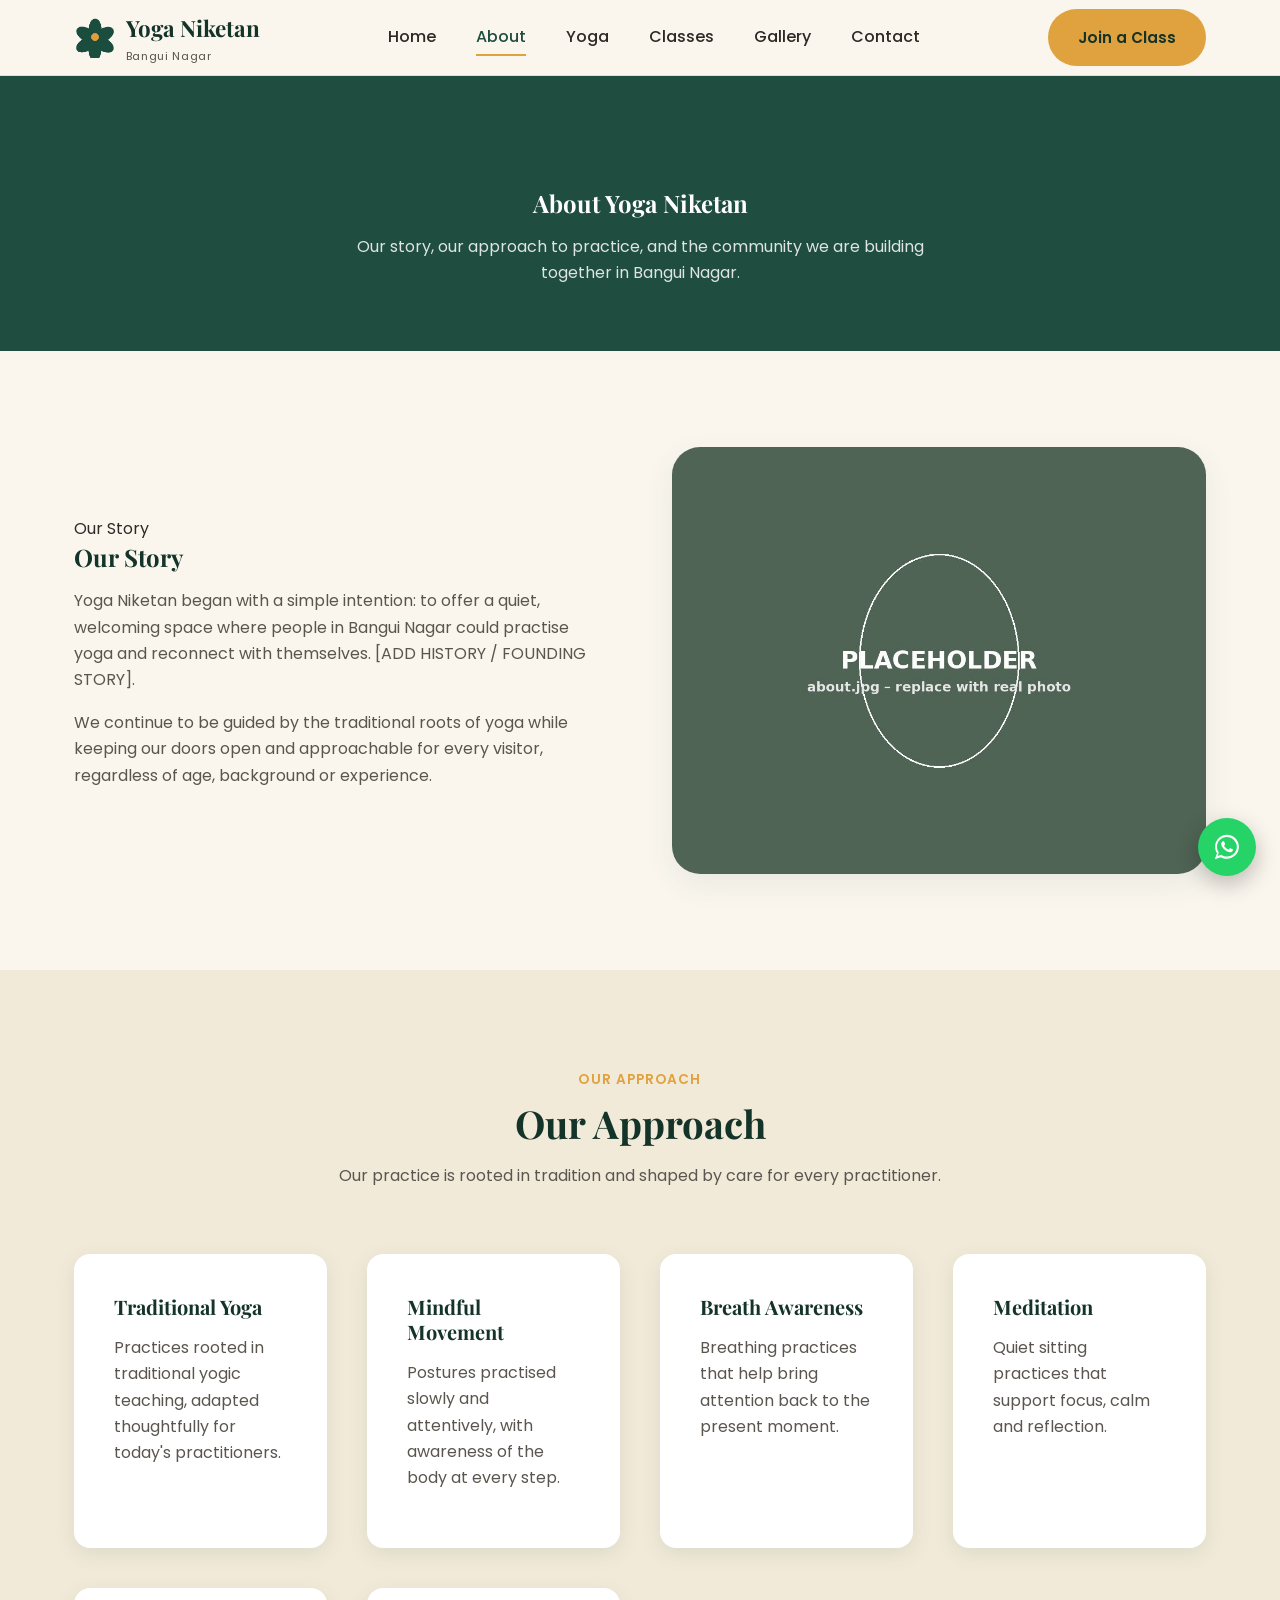
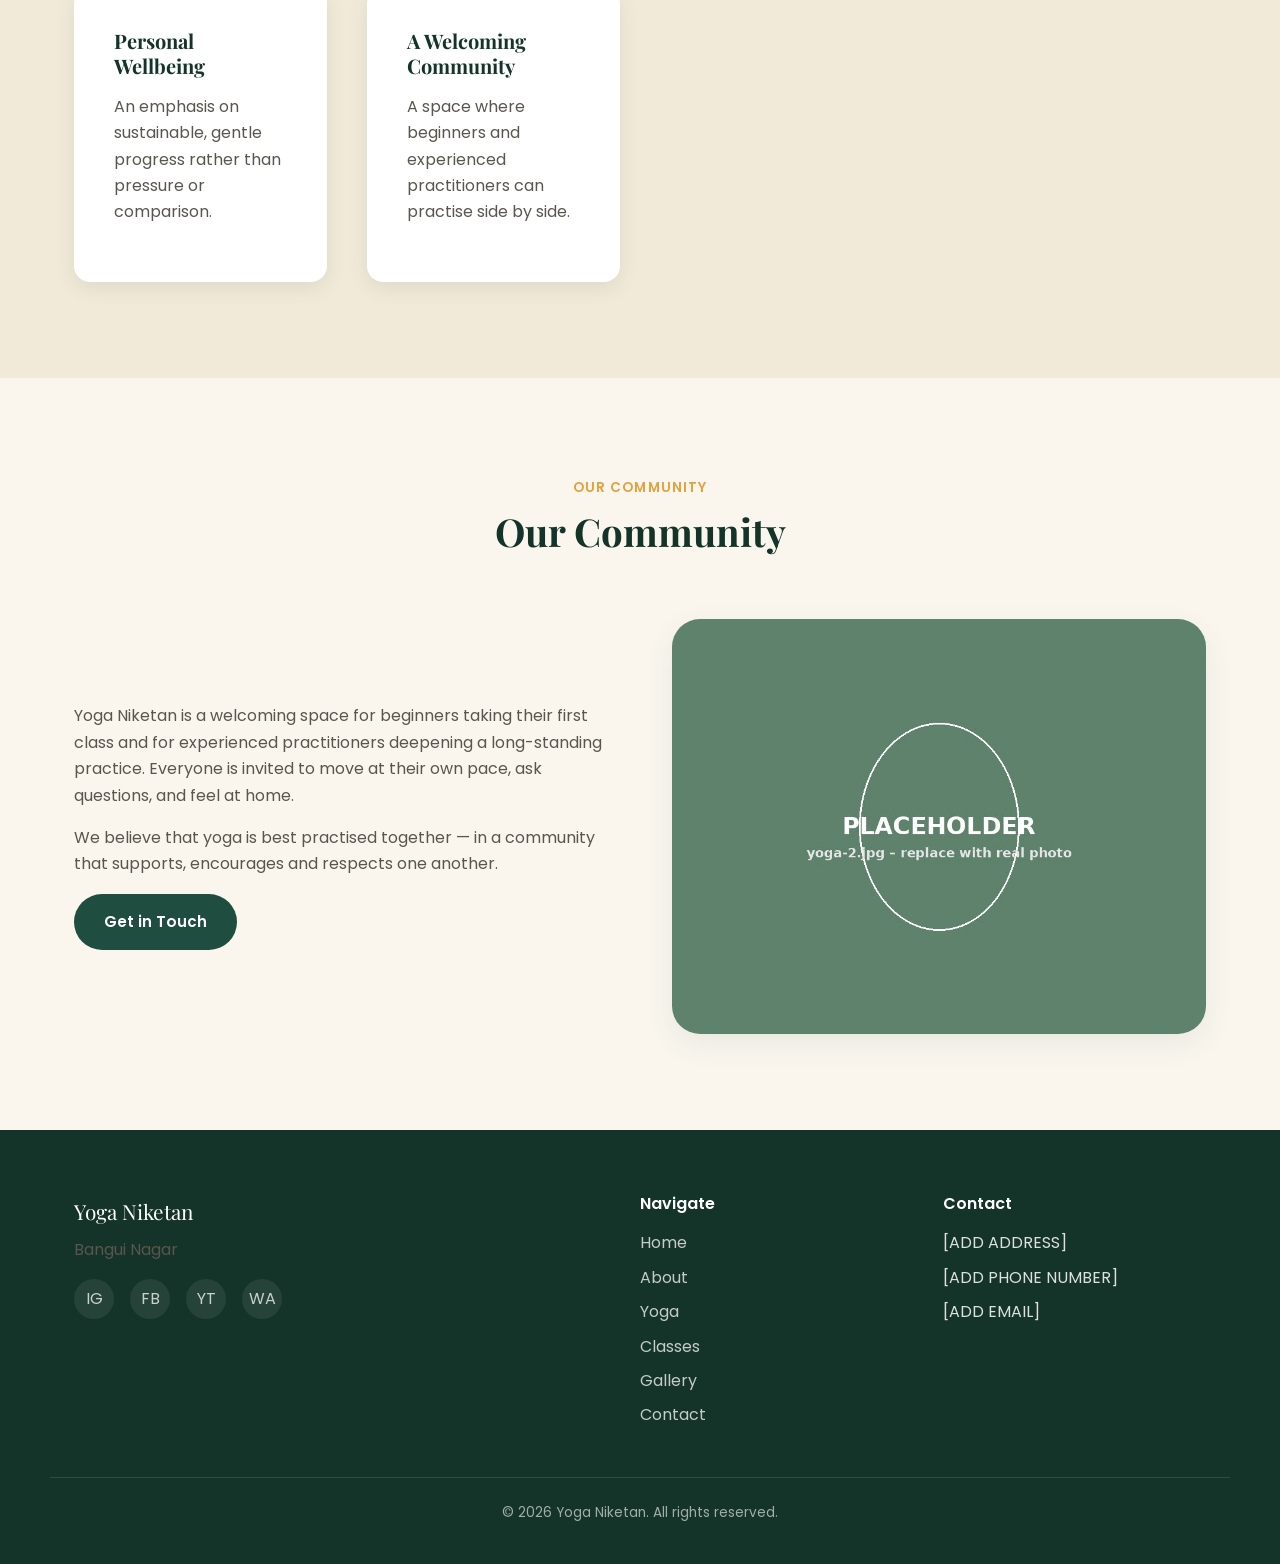
<file: about.html>
<!DOCTYPE html>
<html lang="en">
<head>
  <meta charset="UTF-8" />
  <meta name="viewport" content="width=device-width, initial-scale=1.0" />
  <title>About Yoga Niketan | Yoga &amp; Meditation Centre, Bangui Nagar</title>
  <meta name="description" content="Learn about Yoga Niketan's story, approach and community — a welcoming yoga and meditation centre in Bangui Nagar." />
  <link rel="canonical" href="about.html" />

  <meta property="og:title" content="About Yoga Niketan | Bangui Nagar" />
  <meta property="og:description" content="Our story, our approach to yoga, and our welcoming community." />
  <meta property="og:type" content="website" />
  <meta property="og:image" content="images/about.jpg" />
  <meta property="og:url" content="about.html" />

  <link rel="icon" href="images/logo.png" type="image/png" />
  <link rel="preconnect" href="https://fonts.googleapis.com" />
  <link rel="preconnect" href="https://fonts.gstatic.com" crossorigin />
  <link href="https://fonts.googleapis.com/css2?family=Playfair+Display:wght@600;700&family=Poppins:wght@400;500;600;700&display=swap" rel="stylesheet" />
  <link rel="stylesheet" href="css/style.css" />
</head>
<body>
  <a class="skip-link" href="#main-content">Skip to main content</a>

  <header class="site-header">
    <div class="container navbar">
      <a href="index.html" class="brand">
        <img src="images/logo.png" alt="Yoga Niketan logo, a stylised lotus" width="42" height="42" />
        <span>
          Yoga Niketan
          <span class="brand-sub">Bangui Nagar</span>
        </span>
      </a>

      <nav aria-label="Primary">
        <ul class="nav-list" id="nav-list">
          <li><a href="index.html">Home</a></li>
          <li><a href="about.html" aria-current="page">About</a></li>
          <li><a href="yoga.html">Yoga</a></li>
          <li><a href="classes.html">Classes</a></li>
          <li><a href="gallery.html">Gallery</a></li>
          <li><a href="contact.html">Contact</a></li>
        </ul>
      </nav>

      <div class="nav-actions">
        <a href="classes.html" class="btn btn-primary">Join a Class</a>
        <button class="nav-toggle" aria-expanded="false" aria-controls="nav-list" aria-label="Toggle navigation menu">
          <span></span><span></span><span></span>
        </button>
      </div>
    </div>
  </header>

  <main id="main-content">
    <section class="page-hero">
      <div class="container">
        <h1>About Yoga Niketan</h1>
        <p>Our story, our approach to practice, and the community we are building together in Bangui Nagar.</p>
      </div>
    </section>

    <section class="section">
      <div class="container split reveal">
        <div>
          <span class="eyebrow">Our Story</span>
          <h2>Our Story</h2>
          <p>
            Yoga Niketan began with a simple intention: to offer a quiet,
            welcoming space where people in Bangui Nagar could practise yoga
            and reconnect with themselves. [ADD HISTORY / FOUNDING STORY].
          </p>
          <p>
            We continue to be guided by the traditional roots of yoga while
            keeping our doors open and approachable for every visitor,
            regardless of age, background or experience.
          </p>
        </div>
        <img src="images/about.jpg" alt="Placeholder photograph of Yoga Niketan — replace with a real photo of the centre" loading="lazy" />
      </div>
    </section>

    <section class="section section-alt">
      <div class="container">
        <div class="section-header reveal">
          <span class="eyebrow">Our Approach</span>
          <h2>Our Approach</h2>
          <p>Our practice is rooted in tradition and shaped by care for every practitioner.</p>
        </div>
        <div class="card-grid">
          <div class="card reveal">
            <h3>Traditional Yoga</h3>
            <p>Practices rooted in traditional yogic teaching, adapted thoughtfully for today's practitioners.</p>
          </div>
          <div class="card reveal">
            <h3>Mindful Movement</h3>
            <p>Postures practised slowly and attentively, with awareness of the body at every step.</p>
          </div>
          <div class="card reveal">
            <h3>Breath Awareness</h3>
            <p>Breathing practices that help bring attention back to the present moment.</p>
          </div>
          <div class="card reveal">
            <h3>Meditation</h3>
            <p>Quiet sitting practices that support focus, calm and reflection.</p>
          </div>
          <div class="card reveal">
            <h3>Personal Wellbeing</h3>
            <p>An emphasis on sustainable, gentle progress rather than pressure or comparison.</p>
          </div>
          <div class="card reveal">
            <h3>A Welcoming Community</h3>
            <p>A space where beginners and experienced practitioners can practise side by side.</p>
          </div>
        </div>
      </div>
    </section>

    <section class="section">
      <div class="container">
        <div class="section-header reveal">
          <span class="eyebrow">Our Community</span>
          <h2>Our Community</h2>
        </div>
        <div class="split reveal">
          <div>
            <p>
              Yoga Niketan is a welcoming space for beginners taking their
              first class and for experienced practitioners deepening a
              long-standing practice. Everyone is invited to move at their
              own pace, ask questions, and feel at home.
            </p>
            <p>
              We believe that yoga is best practised together — in a
              community that supports, encourages and respects one another.
            </p>
            <a href="contact.html" class="btn btn-forest">Get in Touch</a>
          </div>
          <img src="images/yoga-2.jpg" alt="Placeholder photograph of a group practice at Yoga Niketan — replace with a real photo" loading="lazy" />
        </div>
      </div>
    </section>
  </main>

  <footer class="site-footer">
    <div class="container footer-grid">
      <div class="footer-col">
        <p class="footer-brand">Yoga Niketan</p>
        <p>Bangui Nagar</p>
        <ul class="social-list" aria-label="Social media">
          <li><a href="#" aria-label="Instagram (link to be added)">IG</a></li>
          <li><a href="#" aria-label="Facebook (link to be added)">FB</a></li>
          <li><a href="#" aria-label="YouTube (link to be added)">YT</a></li>
          <li><a href="#" data-whatsapp-button aria-label="WhatsApp">WA</a></li>
        </ul>
      </div>
      <div class="footer-col">
        <h4>Navigate</h4>
        <ul>
          <li><a href="index.html">Home</a></li>
          <li><a href="about.html">About</a></li>
          <li><a href="yoga.html">Yoga</a></li>
          <li><a href="classes.html">Classes</a></li>
          <li><a href="gallery.html">Gallery</a></li>
          <li><a href="contact.html">Contact</a></li>
        </ul>
      </div>
      <div class="footer-col">
        <h4>Contact</h4>
        <ul>
          <li>[ADD ADDRESS]</li>
          <li>[ADD PHONE NUMBER]</li>
          <li>[ADD EMAIL]</li>
        </ul>
      </div>
    </div>
    <p class="footer-bottom">&copy; 2026 Yoga Niketan. All rights reserved.</p>
  </footer>

  <a href="#" class="whatsapp-float" data-whatsapp-button aria-label="Chat with Yoga Niketan on WhatsApp">
    <svg viewBox="0 0 32 32" fill="currentColor" aria-hidden="true"><path d="M16 3C9 3 3.3 8.7 3.3 15.7c0 2.5.7 4.9 2 7L3 29l6.5-2.2c2 1.1 4.2 1.7 6.5 1.7 7 0 12.7-5.7 12.7-12.7C28.7 8.7 23 3 16 3Zm0 23.1c-2 0-4-.5-5.7-1.6l-.4-.2-3.9 1.3 1.3-3.8-.3-.4a10.4 10.4 0 0 1-1.7-5.7c0-5.8 4.7-10.5 10.5-10.5S26.5 10 26.5 15.8 21.8 26.1 16 26.1Zm5.8-7.9c-.3-.2-1.9-.9-2.1-1s-.5-.2-.7.2-.8 1-1 1.2-.4.2-.7.1a8.6 8.6 0 0 1-2.5-1.6 9.6 9.6 0 0 1-1.8-2.2c-.2-.3 0-.5.1-.7l.5-.5c.2-.2.2-.3.3-.5s0-.4 0-.5-.7-1.7-.9-2.3-.5-.5-.7-.5h-.6a1.2 1.2 0 0 0-.8.4 3.5 3.5 0 0 0-1.1 2.6c0 1.5 1.1 3 1.2 3.2s2.2 3.3 5.2 4.6a17.7 17.7 0 0 0 1.8.7 4.3 4.3 0 0 0 2 .1c.6-.1 1.9-.8 2.1-1.5s.3-1.4.2-1.5-.3-.2-.6-.4Z"/></svg>
  </a>

  <script src="js/script.js"></script>
</body>
</html>
</file>
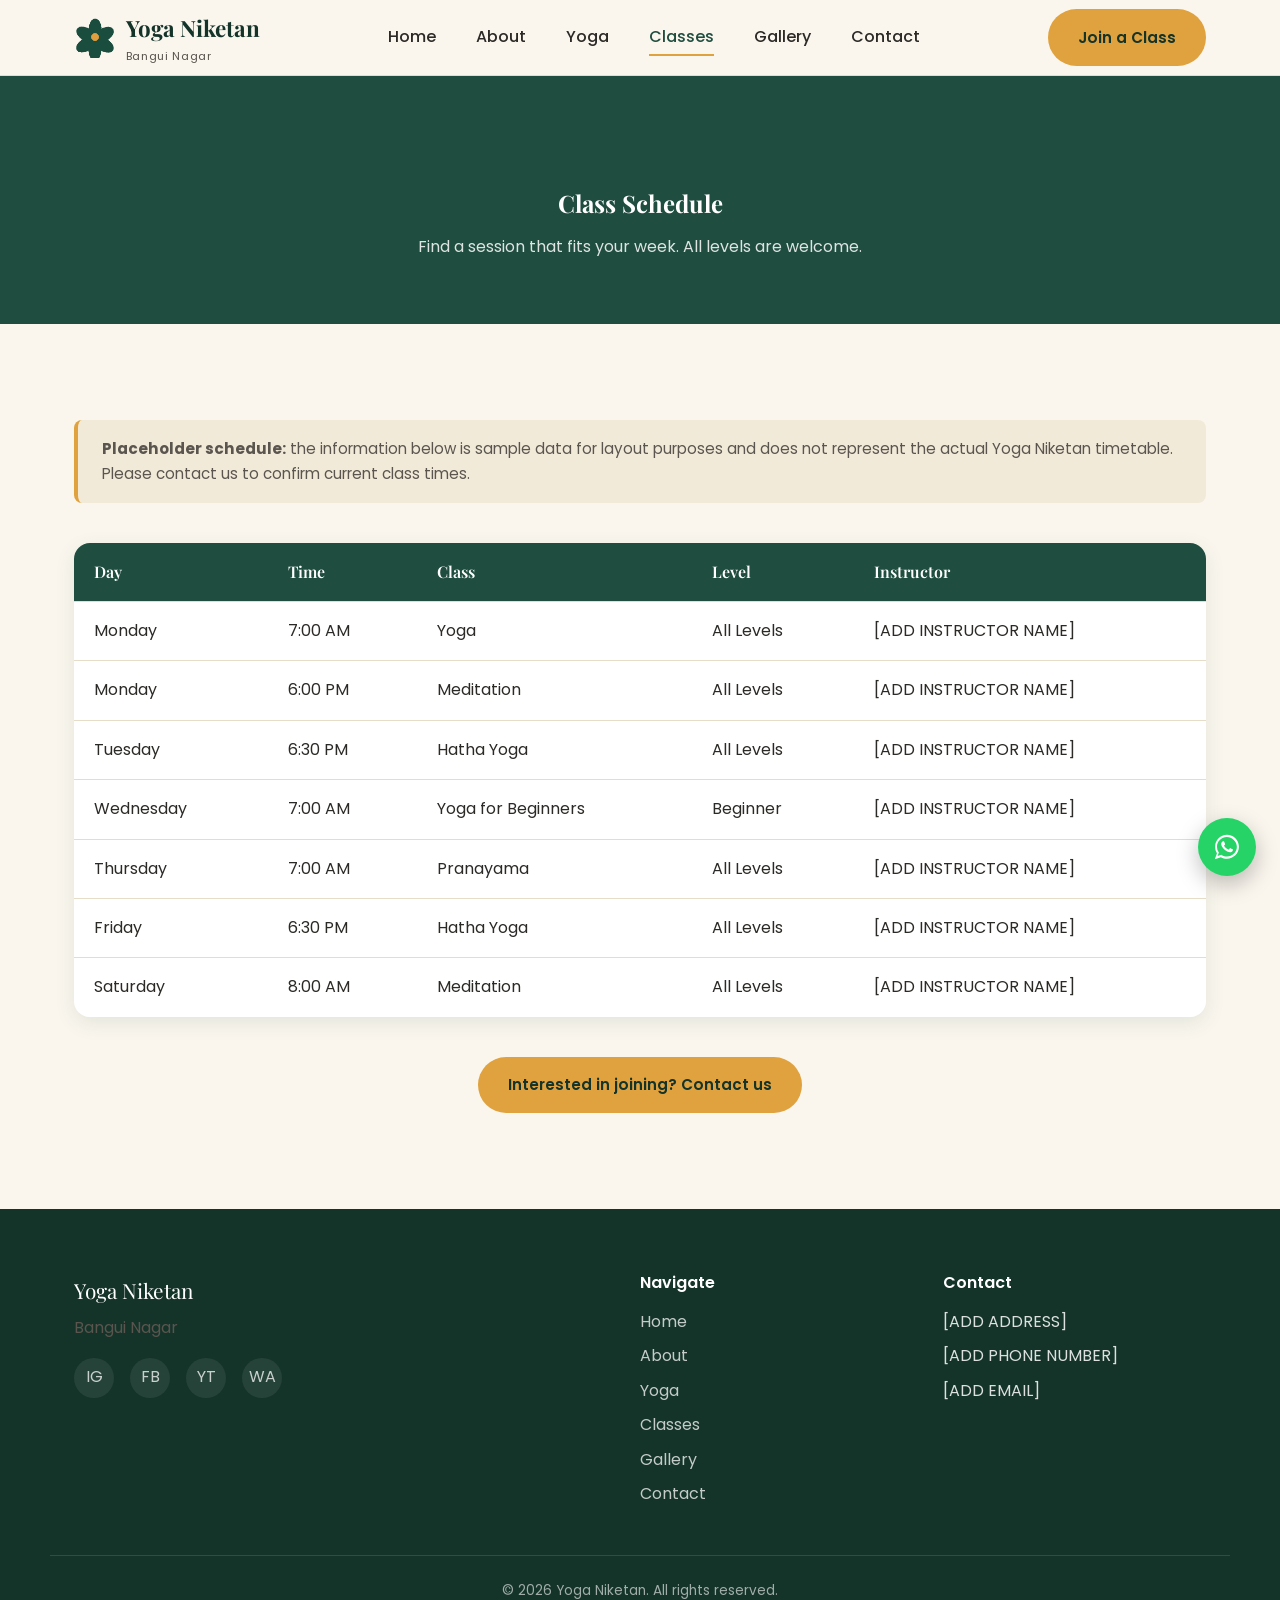
<file: classes.html>
<!DOCTYPE html>
<html lang="en">
<head>
  <meta charset="UTF-8" />
  <meta name="viewport" content="width=device-width, initial-scale=1.0" />
  <title>Class Schedule | Yoga Niketan Bangui Nagar</title>
  <meta name="description" content="View the weekly yoga class schedule at Yoga Niketan, Bangui Nagar, including days, times, class type and level." />
  <link rel="canonical" href="classes.html" />

  <meta property="og:title" content="Class Schedule | Yoga Niketan" />
  <meta property="og:description" content="Weekly yoga class schedule at Yoga Niketan, Bangui Nagar." />
  <meta property="og:type" content="website" />
  <meta property="og:image" content="images/yoga-2.jpg" />
  <meta property="og:url" content="classes.html" />

  <link rel="icon" href="images/logo.png" type="image/png" />
  <link rel="preconnect" href="https://fonts.googleapis.com" />
  <link rel="preconnect" href="https://fonts.gstatic.com" crossorigin />
  <link href="https://fonts.googleapis.com/css2?family=Playfair+Display:wght@600;700&family=Poppins:wght@400;500;600;700&display=swap" rel="stylesheet" />
  <link rel="stylesheet" href="css/style.css" />
</head>
<body>
  <a class="skip-link" href="#main-content">Skip to main content</a>

  <header class="site-header">
    <div class="container navbar">
      <a href="index.html" class="brand">
        <img src="images/logo.png" alt="Yoga Niketan logo, a stylised lotus" width="42" height="42" />
        <span>
          Yoga Niketan
          <span class="brand-sub">Bangui Nagar</span>
        </span>
      </a>

      <nav aria-label="Primary">
        <ul class="nav-list" id="nav-list">
          <li><a href="index.html">Home</a></li>
          <li><a href="about.html">About</a></li>
          <li><a href="yoga.html">Yoga</a></li>
          <li><a href="classes.html" aria-current="page">Classes</a></li>
          <li><a href="gallery.html">Gallery</a></li>
          <li><a href="contact.html">Contact</a></li>
        </ul>
      </nav>

      <div class="nav-actions">
        <a href="contact.html" class="btn btn-primary">Join a Class</a>
        <button class="nav-toggle" aria-expanded="false" aria-controls="nav-list" aria-label="Toggle navigation menu">
          <span></span><span></span><span></span>
        </button>
      </div>
    </div>
  </header>

  <main id="main-content">
    <section class="page-hero">
      <div class="container">
        <h1>Class Schedule</h1>
        <p>Find a session that fits your week. All levels are welcome.</p>
      </div>
    </section>

    <section class="section">
      <div class="container">
        <!--
          PLACEHOLDER SCHEDULE DATA
          ------------------------------------------------------------
          The rows below are sample/placeholder data only. Replace the
          day, time, class, level and instructor values with the real
          Yoga Niketan timetable once it is confirmed. Do not treat
          this table as accurate until updated.
        -->
        <p class="schedule-note reveal">
          <strong>Placeholder schedule:</strong> the information below is
          sample data for layout purposes and does not represent the actual
          Yoga Niketan timetable. Please contact us to confirm current class
          times.
        </p>

        <div class="schedule-table-wrapper reveal">
          <table class="schedule-table">
            <caption class="visually-hidden">Weekly class schedule — placeholder data, subject to change</caption>
            <thead>
              <tr>
                <th scope="col">Day</th>
                <th scope="col">Time</th>
                <th scope="col">Class</th>
                <th scope="col">Level</th>
                <th scope="col">Instructor</th>
              </tr>
            </thead>
            <tbody>
              <tr>
                <td>Monday</td>
                <td>7:00 AM</td>
                <td>Yoga</td>
                <td>All Levels</td>
                <td>[ADD INSTRUCTOR NAME]</td>
              </tr>
              <tr>
                <td>Monday</td>
                <td>6:00 PM</td>
                <td>Meditation</td>
                <td>All Levels</td>
                <td>[ADD INSTRUCTOR NAME]</td>
              </tr>
              <tr>
                <td>Tuesday</td>
                <td>6:30 PM</td>
                <td>Hatha Yoga</td>
                <td>All Levels</td>
                <td>[ADD INSTRUCTOR NAME]</td>
              </tr>
              <tr>
                <td>Wednesday</td>
                <td>7:00 AM</td>
                <td>Yoga for Beginners</td>
                <td>Beginner</td>
                <td>[ADD INSTRUCTOR NAME]</td>
              </tr>
              <tr>
                <td>Thursday</td>
                <td>7:00 AM</td>
                <td>Pranayama</td>
                <td>All Levels</td>
                <td>[ADD INSTRUCTOR NAME]</td>
              </tr>
              <tr>
                <td>Friday</td>
                <td>6:30 PM</td>
                <td>Hatha Yoga</td>
                <td>All Levels</td>
                <td>[ADD INSTRUCTOR NAME]</td>
              </tr>
              <tr>
                <td>Saturday</td>
                <td>8:00 AM</td>
                <td>Meditation</td>
                <td>All Levels</td>
                <td>[ADD INSTRUCTOR NAME]</td>
              </tr>
            </tbody>
          </table>
        </div>

        <div class="schedule-cta reveal">
          <a href="contact.html" class="btn btn-primary">Interested in joining? Contact us</a>
        </div>
      </div>
    </section>
  </main>

  <footer class="site-footer">
    <div class="container footer-grid">
      <div class="footer-col">
        <p class="footer-brand">Yoga Niketan</p>
        <p>Bangui Nagar</p>
        <ul class="social-list" aria-label="Social media">
          <li><a href="#" aria-label="Instagram (link to be added)">IG</a></li>
          <li><a href="#" aria-label="Facebook (link to be added)">FB</a></li>
          <li><a href="#" aria-label="YouTube (link to be added)">YT</a></li>
          <li><a href="#" data-whatsapp-button aria-label="WhatsApp">WA</a></li>
        </ul>
      </div>
      <div class="footer-col">
        <h4>Navigate</h4>
        <ul>
          <li><a href="index.html">Home</a></li>
          <li><a href="about.html">About</a></li>
          <li><a href="yoga.html">Yoga</a></li>
          <li><a href="classes.html">Classes</a></li>
          <li><a href="gallery.html">Gallery</a></li>
          <li><a href="contact.html">Contact</a></li>
        </ul>
      </div>
      <div class="footer-col">
        <h4>Contact</h4>
        <ul>
          <li>[ADD ADDRESS]</li>
          <li>[ADD PHONE NUMBER]</li>
          <li>[ADD EMAIL]</li>
        </ul>
      </div>
    </div>
    <p class="footer-bottom">&copy; 2026 Yoga Niketan. All rights reserved.</p>
  </footer>

  <a href="#" class="whatsapp-float" data-whatsapp-button aria-label="Chat with Yoga Niketan on WhatsApp">
    <svg viewBox="0 0 32 32" fill="currentColor" aria-hidden="true"><path d="M16 3C9 3 3.3 8.7 3.3 15.7c0 2.5.7 4.9 2 7L3 29l6.5-2.2c2 1.1 4.2 1.7 6.5 1.7 7 0 12.7-5.7 12.7-12.7C28.7 8.7 23 3 16 3Zm0 23.1c-2 0-4-.5-5.7-1.6l-.4-.2-3.9 1.3 1.3-3.8-.3-.4a10.4 10.4 0 0 1-1.7-5.7c0-5.8 4.7-10.5 10.5-10.5S26.5 10 26.5 15.8 21.8 26.1 16 26.1Zm5.8-7.9c-.3-.2-1.9-.9-2.1-1s-.5-.2-.7.2-.8 1-1 1.2-.4.2-.7.1a8.6 8.6 0 0 1-2.5-1.6 9.6 9.6 0 0 1-1.8-2.2c-.2-.3 0-.5.1-.7l.5-.5c.2-.2.2-.3.3-.5s0-.4 0-.5-.7-1.7-.9-2.3-.5-.5-.7-.5h-.6a1.2 1.2 0 0 0-.8.4 3.5 3.5 0 0 0-1.1 2.6c0 1.5 1.1 3 1.2 3.2s2.2 3.3 5.2 4.6a17.7 17.7 0 0 0 1.8.7 4.3 4.3 0 0 0 2 .1c.6-.1 1.9-.8 2.1-1.5s.3-1.4.2-1.5-.3-.2-.6-.4Z"/></svg>
  </a>

  <script src="js/script.js"></script>
</body>
</html>
</file>
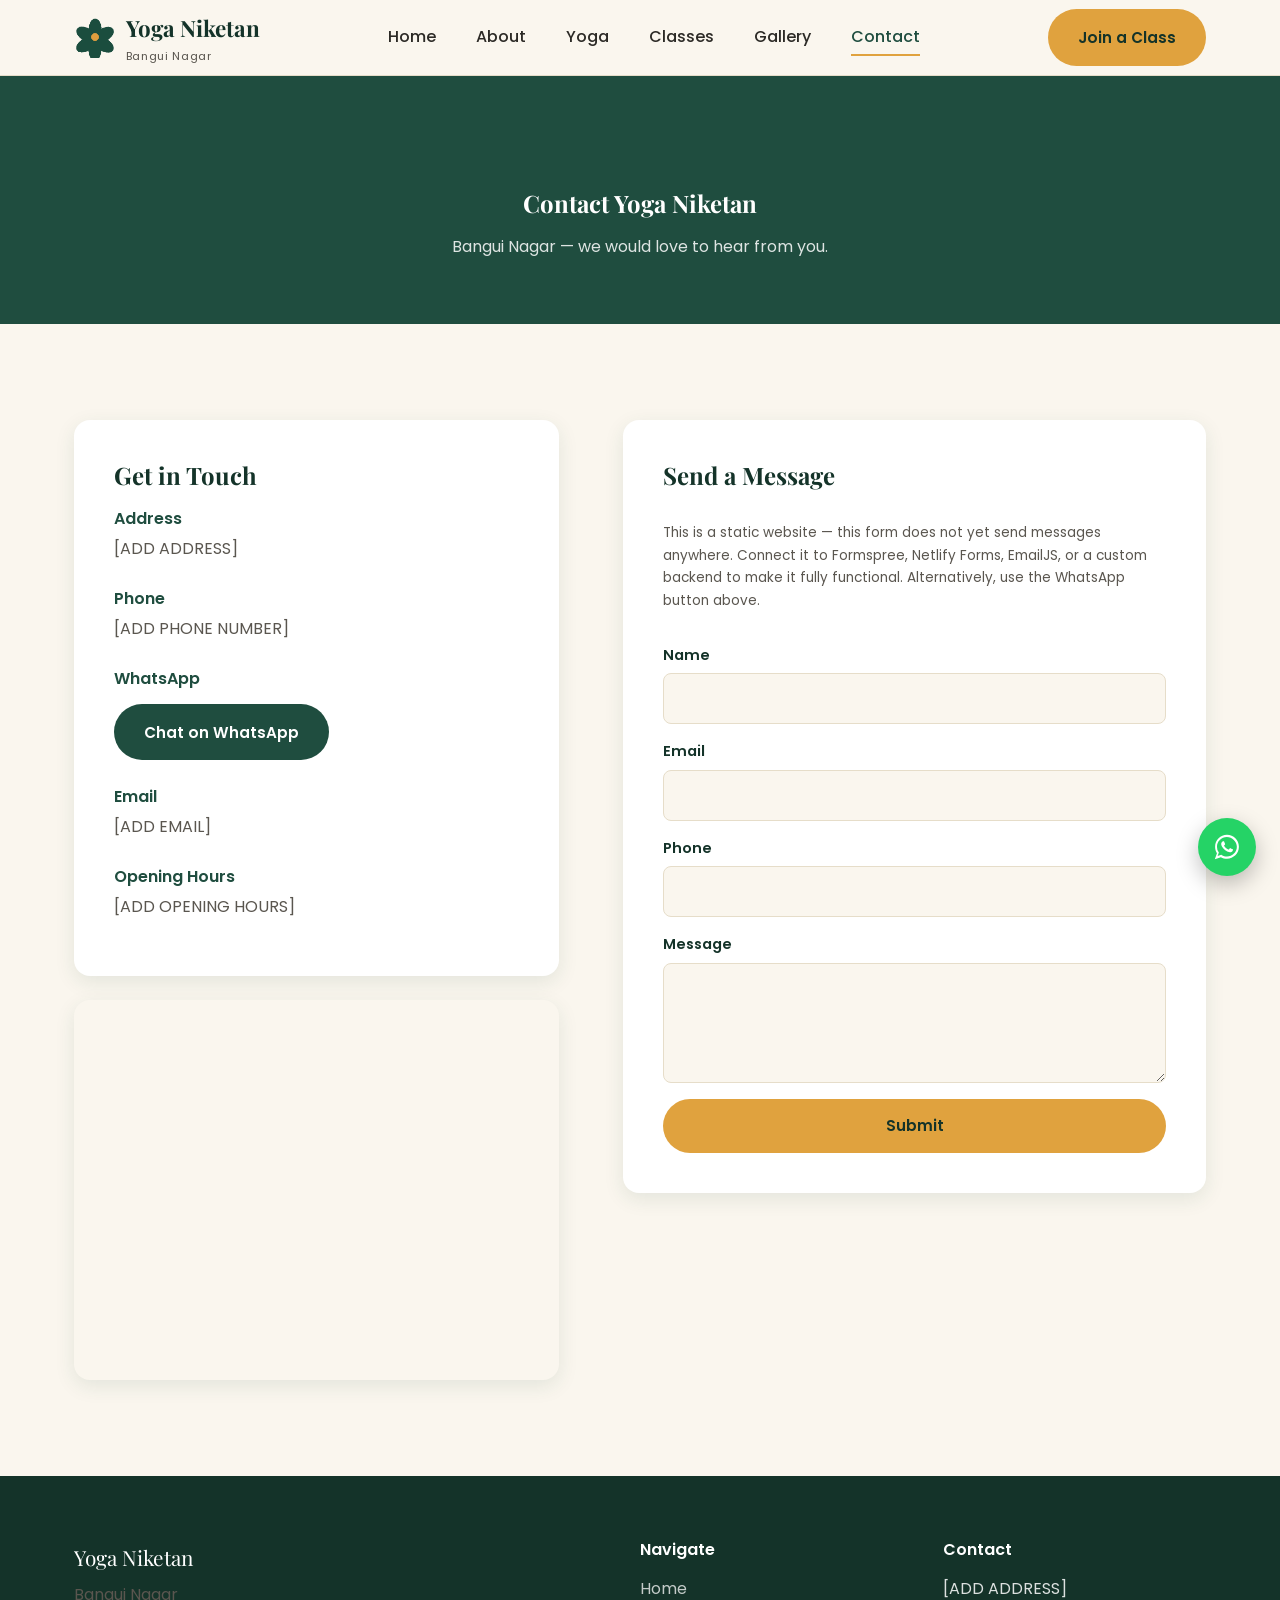
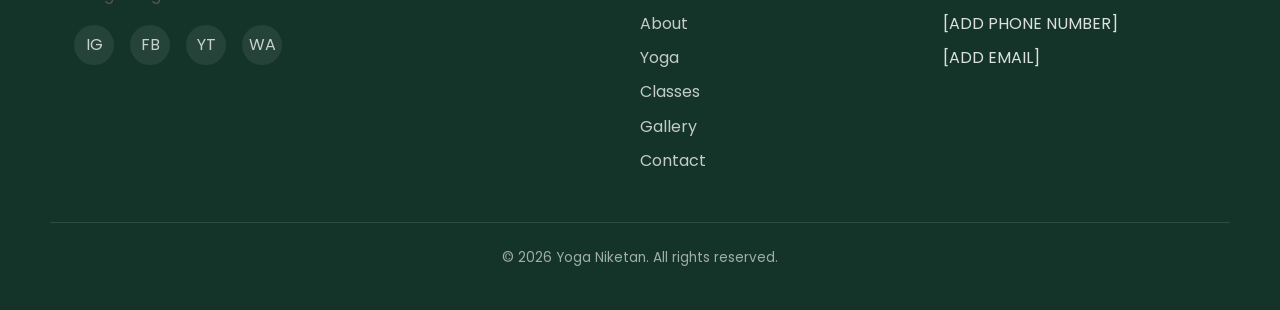
<file: contact.html>
<!DOCTYPE html>
<html lang="en">
<head>
  <meta charset="UTF-8" />
  <meta name="viewport" content="width=device-width, initial-scale=1.0" />
  <title>Contact Us | Yoga Niketan Bangui Nagar</title>
  <meta name="description" content="Get in touch with Yoga Niketan, Bangui Nagar. Find our address, phone, email, opening hours and a contact form." />
  <link rel="canonical" href="contact.html" />

  <meta property="og:title" content="Contact Yoga Niketan | Bangui Nagar" />
  <meta property="og:description" content="Address, phone, email, opening hours and a contact form for Yoga Niketan." />
  <meta property="og:type" content="website" />
  <meta property="og:image" content="images/hero.jpg" />
  <meta property="og:url" content="contact.html" />

  <link rel="icon" href="images/logo.png" type="image/png" />
  <link rel="preconnect" href="https://fonts.googleapis.com" />
  <link rel="preconnect" href="https://fonts.gstatic.com" crossorigin />
  <link href="https://fonts.googleapis.com/css2?family=Playfair+Display:wght@600;700&family=Poppins:wght@400;500;600;700&display=swap" rel="stylesheet" />
  <link rel="stylesheet" href="css/style.css" />
</head>
<body>
  <a class="skip-link" href="#main-content">Skip to main content</a>

  <header class="site-header">
    <div class="container navbar">
      <a href="index.html" class="brand">
        <img src="images/logo.png" alt="Yoga Niketan logo, a stylised lotus" width="42" height="42" />
        <span>
          Yoga Niketan
          <span class="brand-sub">Bangui Nagar</span>
        </span>
      </a>

      <nav aria-label="Primary">
        <ul class="nav-list" id="nav-list">
          <li><a href="index.html">Home</a></li>
          <li><a href="about.html">About</a></li>
          <li><a href="yoga.html">Yoga</a></li>
          <li><a href="classes.html">Classes</a></li>
          <li><a href="gallery.html">Gallery</a></li>
          <li><a href="contact.html" aria-current="page">Contact</a></li>
        </ul>
      </nav>

      <div class="nav-actions">
        <a href="classes.html" class="btn btn-primary">Join a Class</a>
        <button class="nav-toggle" aria-expanded="false" aria-controls="nav-list" aria-label="Toggle navigation menu">
          <span></span><span></span><span></span>
        </button>
      </div>
    </div>
  </header>

  <main id="main-content">
    <section class="page-hero">
      <div class="container">
        <h1>Contact Yoga Niketan</h1>
        <p>Bangui Nagar — we would love to hear from you.</p>
      </div>
    </section>

    <section class="section">
      <div class="container">
        <div class="contact-grid">
          <div class="reveal">
            <div class="contact-details">
              <h2>Get in Touch</h2>
              <dl>
                <dt>Address</dt>
                <dd>[ADD ADDRESS]</dd>

                <dt>Phone</dt>
                <dd>[ADD PHONE NUMBER]</dd>

                <dt>WhatsApp</dt>
                <dd>
                  <a href="#" data-whatsapp-button class="btn btn-forest mt-lg" style="margin-top: 0.5rem;">
                    Chat on WhatsApp
                  </a>
                </dd>

                <dt>Email</dt>
                <dd>[ADD EMAIL]</dd>

                <dt>Opening Hours</dt>
                <dd>[ADD OPENING HOURS]</dd>
              </dl>
            </div>

            <div class="map-wrapper">
              <!--
                GOOGLE MAPS PLACEHOLDER
                --------------------------------------------------
                Replace the src below with the official embed URL
                for the real Yoga Niketan, Bangui Nagar location.
                Do not invent coordinates — obtain the correct embed
                link from Google Maps ("Share" > "Embed a map").
              -->
              <iframe
                src="about:blank"
                title="[ADD GOOGLE MAPS EMBED for Yoga Niketan, Bangui Nagar]"
                loading="lazy"
                referrerpolicy="no-referrer-when-downgrade"
                aria-label="Placeholder for Google Maps location of Yoga Niketan, Bangui Nagar. Replace with the real embed."
              ></iframe>
            </div>
          </div>

          <div class="contact-form-wrapper reveal">
            <form class="contact-form" id="contact-form" novalidate>
              <h2>Send a Message</h2>
              <p class="form-note">
                This is a static website — this form does not yet send
                messages anywhere. Connect it to
                <a href="https://formspree.io" target="_blank" rel="noopener noreferrer">Formspree</a>,
                Netlify Forms, EmailJS, or a custom backend to make it fully
                functional. Alternatively, use the WhatsApp button above.
              </p>

              <p class="form-success" id="form-success" role="status" tabindex="-1" hidden>
                Thank you — your message has been prepared. (This demo form
                does not send data anywhere yet; see the note above.)
              </p>

              <div class="form-group">
                <label for="name">Name</label>
                <input type="text" id="name" name="name" autocomplete="name" required />
              </div>

              <div class="form-group">
                <label for="email">Email</label>
                <input type="email" id="email" name="email" autocomplete="email" required />
              </div>

              <div class="form-group">
                <label for="phone">Phone</label>
                <input type="tel" id="phone" name="phone" autocomplete="tel" />
              </div>

              <div class="form-group">
                <label for="message">Message</label>
                <textarea id="message" name="message" required></textarea>
              </div>

              <button type="submit" class="btn btn-primary btn-block">Submit</button>
            </form>
          </div>
        </div>
      </div>
    </section>
  </main>

  <footer class="site-footer">
    <div class="container footer-grid">
      <div class="footer-col">
        <p class="footer-brand">Yoga Niketan</p>
        <p>Bangui Nagar</p>
        <ul class="social-list" aria-label="Social media">
          <li><a href="#" aria-label="Instagram (link to be added)">IG</a></li>
          <li><a href="#" aria-label="Facebook (link to be added)">FB</a></li>
          <li><a href="#" aria-label="YouTube (link to be added)">YT</a></li>
          <li><a href="#" data-whatsapp-button aria-label="WhatsApp">WA</a></li>
        </ul>
      </div>
      <div class="footer-col">
        <h4>Navigate</h4>
        <ul>
          <li><a href="index.html">Home</a></li>
          <li><a href="about.html">About</a></li>
          <li><a href="yoga.html">Yoga</a></li>
          <li><a href="classes.html">Classes</a></li>
          <li><a href="gallery.html">Gallery</a></li>
          <li><a href="contact.html">Contact</a></li>
        </ul>
      </div>
      <div class="footer-col">
        <h4>Contact</h4>
        <ul>
          <li>[ADD ADDRESS]</li>
          <li>[ADD PHONE NUMBER]</li>
          <li>[ADD EMAIL]</li>
        </ul>
      </div>
    </div>
    <p class="footer-bottom">&copy; 2026 Yoga Niketan. All rights reserved.</p>
  </footer>

  <a href="#" class="whatsapp-float" data-whatsapp-button aria-label="Chat with Yoga Niketan on WhatsApp">
    <svg viewBox="0 0 32 32" fill="currentColor" aria-hidden="true"><path d="M16 3C9 3 3.3 8.7 3.3 15.7c0 2.5.7 4.9 2 7L3 29l6.5-2.2c2 1.1 4.2 1.7 6.5 1.7 7 0 12.7-5.7 12.7-12.7C28.7 8.7 23 3 16 3Zm0 23.1c-2 0-4-.5-5.7-1.6l-.4-.2-3.9 1.3 1.3-3.8-.3-.4a10.4 10.4 0 0 1-1.7-5.7c0-5.8 4.7-10.5 10.5-10.5S26.5 10 26.5 15.8 21.8 26.1 16 26.1Zm5.8-7.9c-.3-.2-1.9-.9-2.1-1s-.5-.2-.7.2-.8 1-1 1.2-.4.2-.7.1a8.6 8.6 0 0 1-2.5-1.6 9.6 9.6 0 0 1-1.8-2.2c-.2-.3 0-.5.1-.7l.5-.5c.2-.2.2-.3.3-.5s0-.4 0-.5-.7-1.7-.9-2.3-.5-.5-.7-.5h-.6a1.2 1.2 0 0 0-.8.4 3.5 3.5 0 0 0-1.1 2.6c0 1.5 1.1 3 1.2 3.2s2.2 3.3 5.2 4.6a17.7 17.7 0 0 0 1.8.7 4.3 4.3 0 0 0 2 .1c.6-.1 1.9-.8 2.1-1.5s.3-1.4.2-1.5-.3-.2-.6-.4Z"/></svg>
  </a>

  <script src="js/script.js"></script>
</body>
</html>
</file>
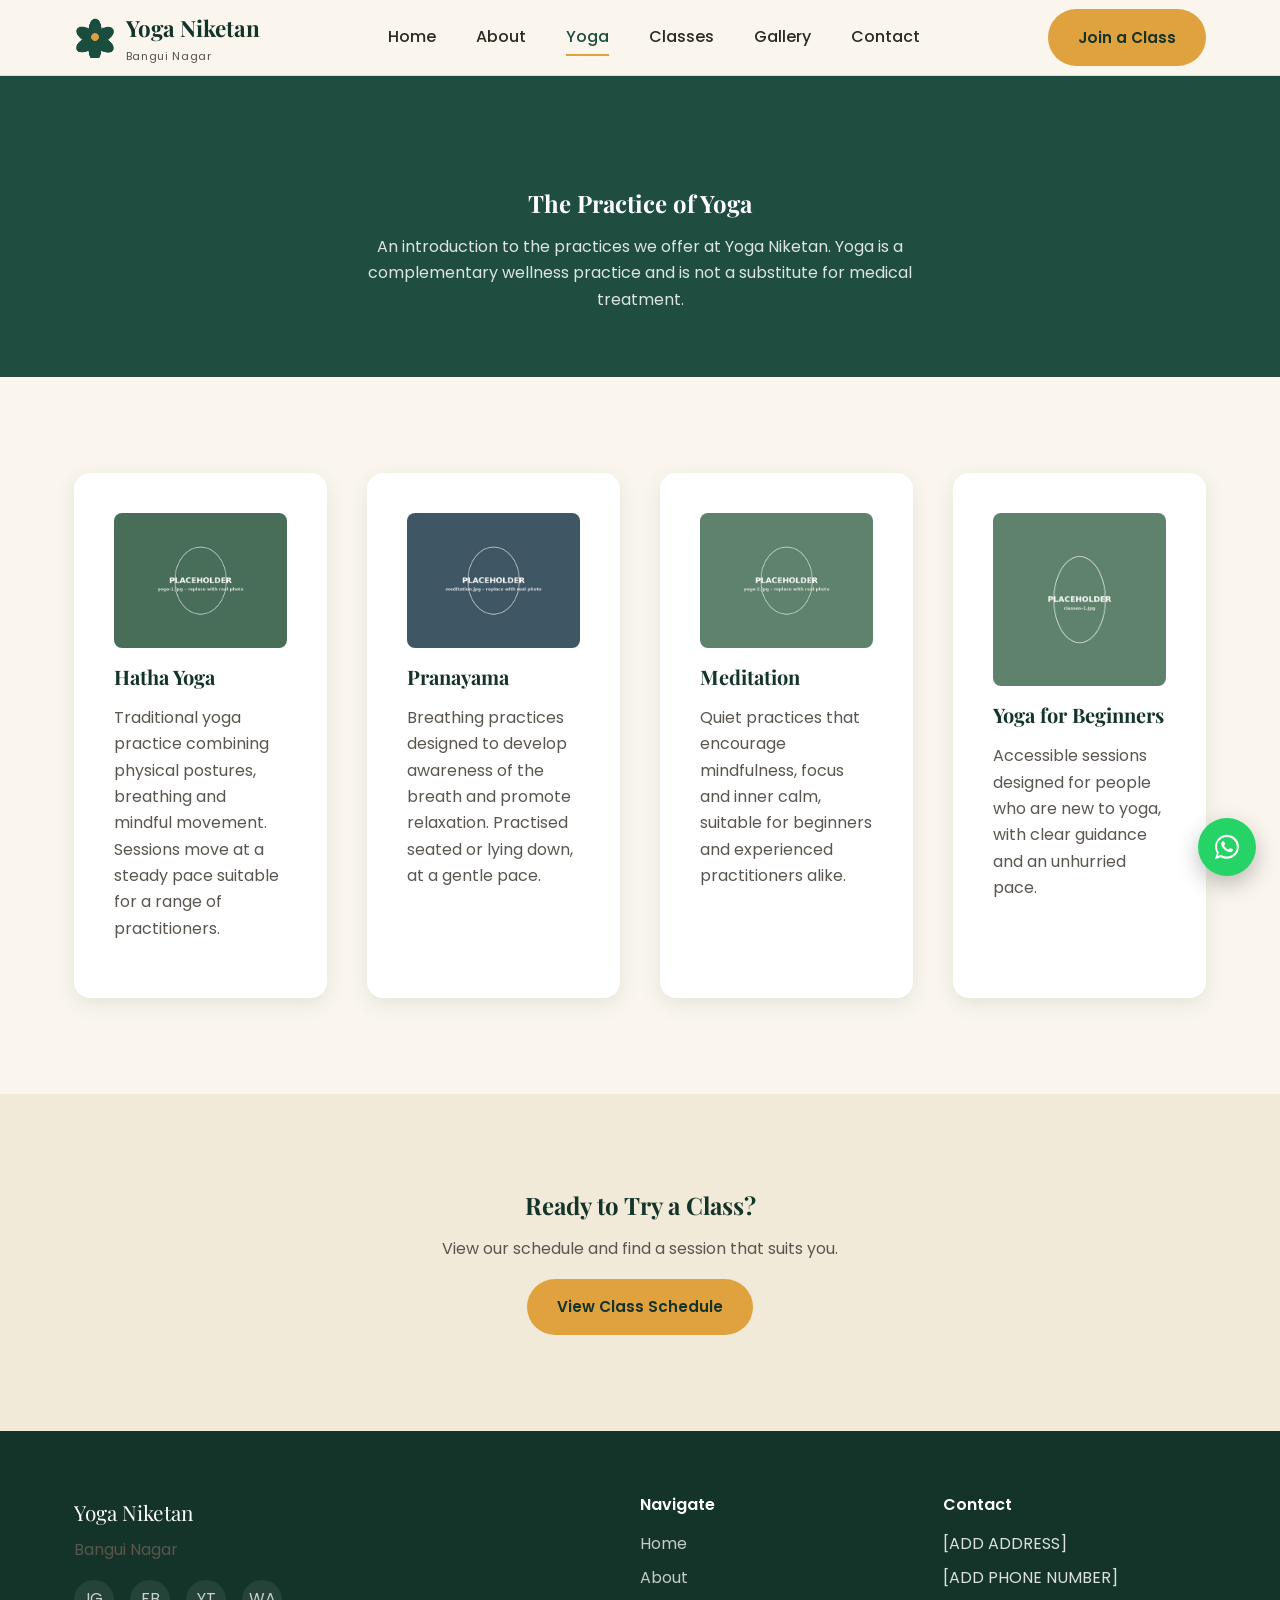
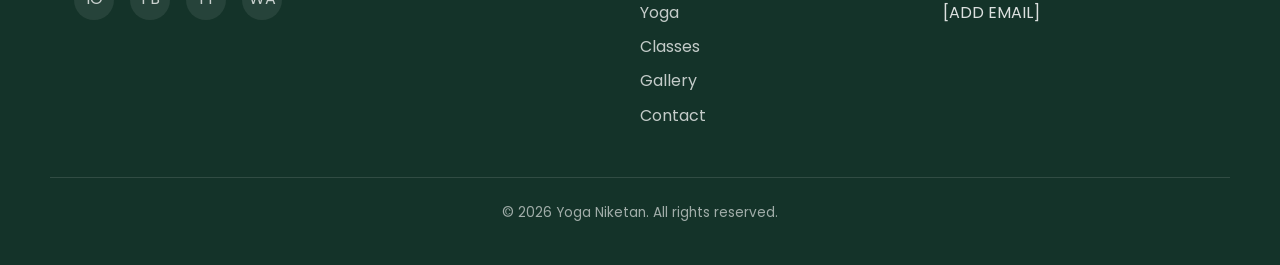
<file: yoga.html>
<!DOCTYPE html>
<html lang="en">
<head>
  <meta charset="UTF-8" />
  <meta name="viewport" content="width=device-width, initial-scale=1.0" />
  <title>Yoga Practices | Yoga Niketan Bangui Nagar</title>
  <meta name="description" content="Explore the yoga practices offered at Yoga Niketan: Hatha Yoga, Pranayama, meditation and yoga for beginners." />
  <link rel="canonical" href="yoga.html" />

  <meta property="og:title" content="Yoga Practices | Yoga Niketan" />
  <meta property="og:description" content="Hatha Yoga, Pranayama, meditation and yoga for beginners at Yoga Niketan, Bangui Nagar." />
  <meta property="og:type" content="website" />
  <meta property="og:image" content="images/yoga-1.jpg" />
  <meta property="og:url" content="yoga.html" />

  <link rel="icon" href="images/logo.png" type="image/png" />
  <link rel="preconnect" href="https://fonts.googleapis.com" />
  <link rel="preconnect" href="https://fonts.gstatic.com" crossorigin />
  <link href="https://fonts.googleapis.com/css2?family=Playfair+Display:wght@600;700&family=Poppins:wght@400;500;600;700&display=swap" rel="stylesheet" />
  <link rel="stylesheet" href="css/style.css" />
</head>
<body>
  <a class="skip-link" href="#main-content">Skip to main content</a>

  <header class="site-header">
    <div class="container navbar">
      <a href="index.html" class="brand">
        <img src="images/logo.png" alt="Yoga Niketan logo, a stylised lotus" width="42" height="42" />
        <span>
          Yoga Niketan
          <span class="brand-sub">Bangui Nagar</span>
        </span>
      </a>

      <nav aria-label="Primary">
        <ul class="nav-list" id="nav-list">
          <li><a href="index.html">Home</a></li>
          <li><a href="about.html">About</a></li>
          <li><a href="yoga.html" aria-current="page">Yoga</a></li>
          <li><a href="classes.html">Classes</a></li>
          <li><a href="gallery.html">Gallery</a></li>
          <li><a href="contact.html">Contact</a></li>
        </ul>
      </nav>

      <div class="nav-actions">
        <a href="classes.html" class="btn btn-primary">Join a Class</a>
        <button class="nav-toggle" aria-expanded="false" aria-controls="nav-list" aria-label="Toggle navigation menu">
          <span></span><span></span><span></span>
        </button>
      </div>
    </div>
  </header>

  <main id="main-content">
    <section class="page-hero">
      <div class="container">
        <h1>The Practice of Yoga</h1>
        <p>An introduction to the practices we offer at Yoga Niketan. Yoga is a complementary wellness practice and is not a substitute for medical treatment.</p>
      </div>
    </section>

    <section class="section">
      <div class="container">
        <div class="card-grid">
          <article class="card reveal">
            <img src="images/yoga-1.jpg" alt="Placeholder photo representing Hatha Yoga practice — replace with a real photo" loading="lazy" style="border-radius: var(--radius-sm); margin-bottom: 1rem;" />
            <h3>Hatha Yoga</h3>
            <p>Traditional yoga practice combining physical postures, breathing and mindful movement. Sessions move at a steady pace suitable for a range of practitioners.</p>
          </article>
          <article class="card reveal">
            <img src="images/meditation.jpg" alt="Placeholder photo representing Pranayama practice — replace with a real photo" loading="lazy" style="border-radius: var(--radius-sm); margin-bottom: 1rem;" />
            <h3>Pranayama</h3>
            <p>Breathing practices designed to develop awareness of the breath and promote relaxation. Practised seated or lying down, at a gentle pace.</p>
          </article>
          <article class="card reveal">
            <img src="images/yoga-2.jpg" alt="Placeholder photo representing meditation practice — replace with a real photo" loading="lazy" style="border-radius: var(--radius-sm); margin-bottom: 1rem;" />
            <h3>Meditation</h3>
            <p>Quiet practices that encourage mindfulness, focus and inner calm, suitable for beginners and experienced practitioners alike.</p>
          </article>
          <article class="card reveal">
            <img src="images/gallery/classes-1.jpg" alt="Placeholder photo representing beginner yoga sessions — replace with a real photo" loading="lazy" style="border-radius: var(--radius-sm); margin-bottom: 1rem;" />
            <h3>Yoga for Beginners</h3>
            <p>Accessible sessions designed for people who are new to yoga, with clear guidance and an unhurried pace.</p>
          </article>
        </div>
      </div>
    </section>

    <section class="section section-alt">
      <div class="container text-center reveal">
        <h2>Ready to Try a Class?</h2>
        <p>View our schedule and find a session that suits you.</p>
        <a href="classes.html" class="btn btn-primary">View Class Schedule</a>
      </div>
    </section>
  </main>

  <footer class="site-footer">
    <div class="container footer-grid">
      <div class="footer-col">
        <p class="footer-brand">Yoga Niketan</p>
        <p>Bangui Nagar</p>
        <ul class="social-list" aria-label="Social media">
          <li><a href="#" aria-label="Instagram (link to be added)">IG</a></li>
          <li><a href="#" aria-label="Facebook (link to be added)">FB</a></li>
          <li><a href="#" aria-label="YouTube (link to be added)">YT</a></li>
          <li><a href="#" data-whatsapp-button aria-label="WhatsApp">WA</a></li>
        </ul>
      </div>
      <div class="footer-col">
        <h4>Navigate</h4>
        <ul>
          <li><a href="index.html">Home</a></li>
          <li><a href="about.html">About</a></li>
          <li><a href="yoga.html">Yoga</a></li>
          <li><a href="classes.html">Classes</a></li>
          <li><a href="gallery.html">Gallery</a></li>
          <li><a href="contact.html">Contact</a></li>
        </ul>
      </div>
      <div class="footer-col">
        <h4>Contact</h4>
        <ul>
          <li>[ADD ADDRESS]</li>
          <li>[ADD PHONE NUMBER]</li>
          <li>[ADD EMAIL]</li>
        </ul>
      </div>
    </div>
    <p class="footer-bottom">&copy; 2026 Yoga Niketan. All rights reserved.</p>
  </footer>

  <a href="#" class="whatsapp-float" data-whatsapp-button aria-label="Chat with Yoga Niketan on WhatsApp">
    <svg viewBox="0 0 32 32" fill="currentColor" aria-hidden="true"><path d="M16 3C9 3 3.3 8.7 3.3 15.7c0 2.5.7 4.9 2 7L3 29l6.5-2.2c2 1.1 4.2 1.7 6.5 1.7 7 0 12.7-5.7 12.7-12.7C28.7 8.7 23 3 16 3Zm0 23.1c-2 0-4-.5-5.7-1.6l-.4-.2-3.9 1.3 1.3-3.8-.3-.4a10.4 10.4 0 0 1-1.7-5.7c0-5.8 4.7-10.5 10.5-10.5S26.5 10 26.5 15.8 21.8 26.1 16 26.1Zm5.8-7.9c-.3-.2-1.9-.9-2.1-1s-.5-.2-.7.2-.8 1-1 1.2-.4.2-.7.1a8.6 8.6 0 0 1-2.5-1.6 9.6 9.6 0 0 1-1.8-2.2c-.2-.3 0-.5.1-.7l.5-.5c.2-.2.2-.3.3-.5s0-.4 0-.5-.7-1.7-.9-2.3-.5-.5-.7-.5h-.6a1.2 1.2 0 0 0-.8.4 3.5 3.5 0 0 0-1.1 2.6c0 1.5 1.1 3 1.2 3.2s2.2 3.3 5.2 4.6a17.7 17.7 0 0 0 1.8.7 4.3 4.3 0 0 0 2 .1c.6-.1 1.9-.8 2.1-1.5s.3-1.4.2-1.5-.3-.2-.6-.4Z"/></svg>
  </a>

  <script src="js/script.js"></script>
</body>
</html>
</file>
<file: css/style.css>
/* =========================================================
   Yoga Niketan — Stylesheet
   A calm, spiritual, and modern design system.
   ========================================================= */

/* -------------------- CSS Variables -------------------- */
:root {
  /* Colours */
  --color-cream: #faf6ee;
  --color-cream-dark: #f2ead9;
  --color-forest: #1f4d3f;
  --color-forest-dark: #143329;
  --color-earthy-green: #4a6f5c;
  --color-saffron: #e0a23e;
  --color-saffron-light: #f2c879;
  --color-text: #2c2a26;
  --color-text-light: #5a564f;
  --color-white: #ffffff;
  --color-border: #e6ddc9;

  /* Typography */
  --font-heading: "Playfair Display", Georgia, "Times New Roman", serif;
  --font-body: "Poppins", "Segoe UI", Arial, sans-serif;

  /* Spacing */
  --space-xs: 0.5rem;
  --space-sm: 1rem;
  --space-md: 1.5rem;
  --space-lg: 2.5rem;
  --space-xl: 4rem;
  --space-xxl: 6rem;

  /* Shape */
  --radius-sm: 8px;
  --radius-md: 16px;
  --radius-lg: 28px;
  --shadow-soft: 0 10px 30px rgba(31, 77, 63, 0.08);
  --shadow-card: 0 6px 20px rgba(31, 77, 63, 0.1);

  /* Layout */
  --container-width: 1180px;
  --header-height: 76px;
  --transition-fast: 0.2s ease;
  --transition-medium: 0.4s ease;
}

/* -------------------- Reset & Base -------------------- */
*,
*::before,
*::after {
  box-sizing: border-box;
}

html {
  scroll-behavior: smooth;
  scroll-padding-top: var(--header-height);
}

body {
  margin: 0;
  font-family: var(--font-body);
  color: var(--color-text);
  background-color: var(--color-cream);
  line-height: 1.65;
  -webkit-font-smoothing: antialiased;
}

img {
  max-width: 100%;
  display: block;
}

a {
  color: inherit;
  text-decoration: none;
}

ul {
  list-style: none;
  margin: 0;
  padding: 0;
}

h1,
h2,
h3,
h4 {
  font-family: var(--font-heading);
  color: var(--color-forest-dark);
  line-height: 1.25;
  margin: 0 0 var(--space-sm);
}

p {
  margin: 0 0 var(--space-sm);
  color: var(--color-text-light);
}

button {
  font-family: inherit;
  cursor: pointer;
}

/* -------------------- Accessibility -------------------- */
.skip-link {
  position: absolute;
  top: -60px;
  left: 0;
  background: var(--color-forest);
  color: var(--color-white);
  padding: 0.75rem 1.25rem;
  z-index: 1000;
  border-radius: 0 0 var(--radius-sm) 0;
  transition: top var(--transition-fast);
}

.skip-link:focus {
  top: 0;
}

a:focus-visible,
button:focus-visible,
input:focus-visible,
textarea:focus-visible,
select:focus-visible {
  outline: 3px solid var(--color-saffron);
  outline-offset: 3px;
}

.visually-hidden {
  position: absolute;
  width: 1px;
  height: 1px;
  padding: 0;
  margin: -1px;
  overflow: hidden;
  clip: rect(0, 0, 0, 0);
  white-space: nowrap;
  border: 0;
}

/* -------------------- Layout Helpers -------------------- */
.container {
  width: 100%;
  max-width: var(--container-width);
  margin: 0 auto;
  padding: 0 var(--space-md);
}

.section {
  padding: var(--space-xxl) 0;
}

.section-alt {
  background-color: var(--color-cream-dark);
}

.section-header {
  text-align: center;
  max-width: 680px;
  margin: 0 auto var(--space-xl);
}

.section-header .eyebrow {
  display: inline-block;
  color: var(--color-saffron);
  font-weight: 600;
  letter-spacing: 0.08em;
  text-transform: uppercase;
  font-size: 0.85rem;
  margin-bottom: var(--space-xs);
}

.section-header h2 {
  font-size: clamp(1.75rem, 3vw, 2.5rem);
}

/* -------------------- Buttons -------------------- */
.btn {
  display: inline-flex;
  align-items: center;
  justify-content: center;
  gap: 0.5rem;
  padding: 0.85rem 1.75rem;
  border-radius: 999px;
  font-weight: 600;
  font-size: 0.95rem;
  border: 2px solid transparent;
  transition: transform var(--transition-fast), box-shadow var(--transition-fast),
    background-color var(--transition-fast), color var(--transition-fast);
  white-space: nowrap;
}

.btn:hover {
  transform: translateY(-2px);
}

.btn-primary {
  background-color: var(--color-saffron);
  color: var(--color-forest-dark);
}

.btn-primary:hover {
  background-color: var(--color-saffron-light);
  box-shadow: var(--shadow-card);
}

.btn-outline {
  background-color: transparent;
  border-color: currentColor;
  color: var(--color-white);
}

.btn-outline:hover {
  background-color: rgba(255, 255, 255, 0.15);
}

.btn-forest {
  background-color: var(--color-forest);
  color: var(--color-white);
}

.btn-forest:hover {
  background-color: var(--color-forest-dark);
  box-shadow: var(--shadow-card);
}

.btn-block {
  width: 100%;
}

/* -------------------- Header / Navigation -------------------- */
.site-header {
  position: sticky;
  top: 0;
  z-index: 900;
  height: var(--header-height);
  background-color: rgba(250, 246, 238, 0.92);
  backdrop-filter: blur(8px);
  border-bottom: 1px solid var(--color-border);
}

.navbar {
  height: 100%;
  display: flex;
  align-items: center;
  justify-content: space-between;
}

.brand {
  display: flex;
  align-items: center;
  gap: 0.6rem;
  font-family: var(--font-heading);
  font-size: 1.4rem;
  font-weight: 700;
  color: var(--color-forest-dark);
}

.brand img {
  height: 42px;
  width: 42px;
}

.brand-sub {
  display: block;
  font-family: var(--font-body);
  font-size: 0.7rem;
  font-weight: 400;
  color: var(--color-text-light);
  letter-spacing: 0.06em;
}

.nav-list {
  display: flex;
  gap: var(--space-lg);
}

.nav-list a {
  font-weight: 500;
  color: var(--color-text);
  position: relative;
  padding: 0.25rem 0;
  transition: color var(--transition-fast);
}

.nav-list a::after {
  content: "";
  position: absolute;
  left: 0;
  bottom: -4px;
  width: 0;
  height: 2px;
  background-color: var(--color-saffron);
  transition: width var(--transition-fast);
}

.nav-list a:hover,
.nav-list a[aria-current="page"] {
  color: var(--color-forest);
}

.nav-list a:hover::after,
.nav-list a[aria-current="page"]::after {
  width: 100%;
}

.nav-actions {
  display: flex;
  align-items: center;
  gap: var(--space-md);
}

.nav-toggle {
  display: none;
  flex-direction: column;
  justify-content: center;
  gap: 5px;
  width: 44px;
  height: 44px;
  border: none;
  background: transparent;
  border-radius: var(--radius-sm);
}

.nav-toggle span {
  display: block;
  height: 2px;
  width: 26px;
  background-color: var(--color-forest-dark);
  transition: transform var(--transition-fast), opacity var(--transition-fast);
  margin: 0 auto;
}

.nav-toggle[aria-expanded="true"] span:nth-child(1) {
  transform: translateY(7px) rotate(45deg);
}

.nav-toggle[aria-expanded="true"] span:nth-child(2) {
  opacity: 0;
}

.nav-toggle[aria-expanded="true"] span:nth-child(3) {
  transform: translateY(-7px) rotate(-45deg);
}

@media (max-width: 900px) {
  .nav-toggle {
    display: flex;
  }

  .nav-list {
    position: fixed;
    top: var(--header-height);
    left: 0;
    right: 0;
    flex-direction: column;
    background-color: var(--color-cream);
    padding: var(--space-md);
    gap: 0;
    border-bottom: 1px solid var(--color-border);
    max-height: 0;
    overflow: hidden;
    transition: max-height var(--transition-medium);
  }

  .nav-list.is-open {
    max-height: 500px;
  }

  .nav-list li {
    border-bottom: 1px solid var(--color-border);
  }

  .nav-list a {
    display: block;
    padding: 1rem 0.25rem;
    font-size: 1.05rem;
  }

  .nav-actions .btn-primary {
    display: none;
  }
}

/* -------------------- Hero -------------------- */
.hero {
  position: relative;
  min-height: 88vh;
  display: flex;
  align-items: center;
  color: var(--color-white);
  background-size: cover;
  background-position: center;
  overflow: hidden;
}

.hero::before {
  content: "";
  position: absolute;
  inset: 0;
  background: linear-gradient(
    180deg,
    rgba(20, 51, 41, 0.55) 0%,
    rgba(20, 51, 41, 0.75) 100%
  );
}

.hero-content {
  position: relative;
  z-index: 1;
  max-width: 720px;
}

.hero h1 {
  color: var(--color-white);
  font-size: clamp(2.2rem, 5vw, 3.6rem);
  margin-bottom: var(--space-md);
}

.hero p {
  color: rgba(255, 255, 255, 0.92);
  font-size: clamp(1rem, 1.5vw, 1.25rem);
  margin-bottom: var(--space-lg);
  max-width: 560px;
}

.hero-actions {
  display: flex;
  flex-wrap: wrap;
  gap: var(--space-sm);
}

/* -------------------- Page Header (inner pages) -------------------- */
.page-hero {
  padding: calc(var(--space-xxl) + 1rem) 0 var(--space-xl);
  text-align: center;
  background-color: var(--color-forest);
  color: var(--color-white);
}

.page-hero h1 {
  color: var(--color-white);
}

.page-hero p {
  color: rgba(255, 255, 255, 0.85);
  max-width: 620px;
  margin: 0 auto;
}

/* -------------------- Cards -------------------- */
.card-grid {
  display: grid;
  grid-template-columns: repeat(auto-fit, minmax(240px, 1fr));
  gap: var(--space-lg);
}

.card {
  background-color: var(--color-white);
  border-radius: var(--radius-md);
  padding: var(--space-lg);
  box-shadow: var(--shadow-card);
  transition: transform var(--transition-fast), box-shadow var(--transition-fast);
}

.card:hover {
  transform: translateY(-6px);
  box-shadow: var(--shadow-soft);
}

.card-icon {
  width: 56px;
  height: 56px;
  margin-bottom: var(--space-sm);
  color: var(--color-forest);
}

.card-icon svg {
  width: 100%;
  height: 100%;
}

.card h3 {
  font-size: 1.25rem;
}

/* -------------------- Intro / About Split -------------------- */
.split {
  display: grid;
  grid-template-columns: 1fr 1fr;
  gap: var(--space-xl);
  align-items: center;
}

.split img {
  border-radius: var(--radius-lg);
  box-shadow: var(--shadow-soft);
  width: 100%;
  height: 100%;
  object-fit: cover;
}

@media (max-width: 800px) {
  .split {
    grid-template-columns: 1fr;
  }
}

/* -------------------- Schedule -------------------- */
.schedule-note {
  background-color: var(--color-cream-dark);
  border-left: 4px solid var(--color-saffron);
  padding: var(--space-sm) var(--space-md);
  border-radius: var(--radius-sm);
  margin-bottom: var(--space-lg);
  color: var(--color-text-light);
  font-size: 0.95rem;
}

.schedule-table-wrapper {
  overflow-x: auto;
  border-radius: var(--radius-md);
  box-shadow: var(--shadow-card);
}

.schedule-table {
  width: 100%;
  border-collapse: collapse;
  background-color: var(--color-white);
  min-width: 600px;
}

.schedule-table th,
.schedule-table td {
  padding: 1rem 1.25rem;
  text-align: left;
  border-bottom: 1px solid var(--color-border);
}

.schedule-table th {
  background-color: var(--color-forest);
  color: var(--color-white);
  font-family: var(--font-heading);
  font-weight: 600;
}

.schedule-table tbody tr:hover {
  background-color: var(--color-cream-dark);
}

.schedule-table tbody tr:last-child td {
  border-bottom: none;
}

.schedule-cta {
  text-align: center;
  margin-top: var(--space-lg);
}

/* -------------------- Gallery -------------------- */
.gallery-filters {
  display: flex;
  flex-wrap: wrap;
  gap: var(--space-xs);
  justify-content: center;
  margin-bottom: var(--space-lg);
}

.gallery-filter {
  background-color: var(--color-white);
  border: 1px solid var(--color-border);
  border-radius: 999px;
  padding: 0.5rem 1.25rem;
  font-weight: 500;
  transition: background-color var(--transition-fast), color var(--transition-fast);
}

.gallery-filter:hover,
.gallery-filter.is-active {
  background-color: var(--color-forest);
  color: var(--color-white);
  border-color: var(--color-forest);
}

.gallery-grid {
  display: grid;
  grid-template-columns: repeat(auto-fill, minmax(240px, 1fr));
  gap: var(--space-md);
}

.gallery-item {
  position: relative;
  border-radius: var(--radius-md);
  overflow: hidden;
  aspect-ratio: 1 / 1;
  box-shadow: var(--shadow-card);
  background: none;
  border: none;
  padding: 0;
  display: block;
  width: 100%;
}

.gallery-item img {
  width: 100%;
  height: 100%;
  object-fit: cover;
  transition: transform var(--transition-medium);
}

.gallery-item:hover img {
  transform: scale(1.06);
}

.gallery-item figcaption,
.gallery-caption {
  position: absolute;
  left: 0;
  right: 0;
  bottom: 0;
  padding: 0.6rem 0.9rem;
  background: linear-gradient(0deg, rgba(20, 51, 41, 0.75), transparent);
  color: var(--color-white);
  font-size: 0.85rem;
  text-align: left;
}

.gallery-item.is-hidden {
  display: none;
}

/* Lightbox */
.lightbox {
  position: fixed;
  inset: 0;
  z-index: 1100;
  display: flex;
  align-items: center;
  justify-content: center;
  background-color: rgba(20, 22, 20, 0.9);
  padding: var(--space-md);
}

.lightbox[hidden] {
  display: none;
}

.lightbox-content {
  position: relative;
  max-width: min(900px, 92vw);
  max-height: 88vh;
}

.lightbox-content img {
  max-width: 100%;
  max-height: 88vh;
  border-radius: var(--radius-sm);
}

.lightbox-caption {
  color: var(--color-white);
  text-align: center;
  margin-top: var(--space-xs);
}

.lightbox-close {
  position: absolute;
  top: -46px;
  right: 0;
  background: transparent;
  border: none;
  color: var(--color-white);
  font-size: 2rem;
  line-height: 1;
}

.lightbox-prev,
.lightbox-next {
  position: absolute;
  top: 50%;
  transform: translateY(-50%);
  background: rgba(255, 255, 255, 0.15);
  border: none;
  color: var(--color-white);
  font-size: 1.5rem;
  width: 44px;
  height: 44px;
  border-radius: 50%;
}

.lightbox-prev {
  left: -60px;
}

.lightbox-next {
  right: -60px;
}

@media (max-width: 700px) {
  .lightbox-prev {
    left: 4px;
  }
  .lightbox-next {
    right: 4px;
  }
}

/* -------------------- Testimonials -------------------- */
.testimonial-grid {
  display: grid;
  grid-template-columns: repeat(auto-fit, minmax(260px, 1fr));
  gap: var(--space-lg);
}

.testimonial-card {
  background-color: var(--color-white);
  border-radius: var(--radius-md);
  padding: var(--space-lg);
  box-shadow: var(--shadow-card);
  position: relative;
}

.testimonial-card::before {
  content: "\201C";
  font-family: var(--font-heading);
  font-size: 3.5rem;
  color: var(--color-saffron-light);
  position: absolute;
  top: 0.5rem;
  left: 1rem;
  line-height: 1;
}

.testimonial-quote {
  font-style: italic;
  margin-top: var(--space-md);
}

.testimonial-name {
  color: var(--color-forest);
  font-weight: 600;
  margin: 0;
}

.sample-label {
  display: inline-block;
  font-size: 0.7rem;
  text-transform: uppercase;
  letter-spacing: 0.06em;
  color: var(--color-text-light);
  background-color: var(--color-cream-dark);
  padding: 0.15rem 0.6rem;
  border-radius: 999px;
  margin-top: var(--space-xs);
}

/* -------------------- CTA -------------------- */
.cta {
  background-color: var(--color-forest);
  color: var(--color-white);
  text-align: center;
  border-radius: var(--radius-lg);
  padding: var(--space-xl) var(--space-md);
  margin: 0 auto;
}

.cta h2 {
  color: var(--color-white);
}

.cta p {
  color: rgba(255, 255, 255, 0.85);
  max-width: 560px;
  margin: 0 auto var(--space-lg);
}

.cta-actions {
  display: flex;
  gap: var(--space-sm);
  justify-content: center;
  flex-wrap: wrap;
}

/* -------------------- Contact Page -------------------- */
.contact-grid {
  display: grid;
  grid-template-columns: 1fr 1.2fr;
  gap: var(--space-xl);
  align-items: start;
}

@media (max-width: 900px) {
  .contact-grid {
    grid-template-columns: 1fr;
  }
}

.contact-details {
  background-color: var(--color-white);
  border-radius: var(--radius-md);
  padding: var(--space-lg);
  box-shadow: var(--shadow-card);
}

.contact-details dt {
  font-weight: 600;
  color: var(--color-forest);
  margin-top: var(--space-md);
}

.contact-details dt:first-child {
  margin-top: 0;
}

.contact-details dd {
  margin: 0.2rem 0 0;
  color: var(--color-text-light);
}

.contact-form {
  background-color: var(--color-white);
  border-radius: var(--radius-md);
  padding: var(--space-lg);
  box-shadow: var(--shadow-card);
  display: grid;
  gap: var(--space-sm);
}

.form-group {
  display: flex;
  flex-direction: column;
  gap: 0.35rem;
}

.form-group label {
  font-weight: 600;
  font-size: 0.9rem;
  color: var(--color-forest-dark);
}

.form-group input,
.form-group textarea {
  padding: 0.75rem 1rem;
  border: 1px solid var(--color-border);
  border-radius: var(--radius-sm);
  font-family: inherit;
  font-size: 1rem;
  background-color: var(--color-cream);
}

.form-group textarea {
  resize: vertical;
  min-height: 120px;
}

.form-note {
  font-size: 0.85rem;
  color: var(--color-text-light);
}

.form-success {
  background-color: #e6f2ea;
  border-left: 4px solid var(--color-earthy-green);
  color: var(--color-forest-dark);
  padding: var(--space-sm) var(--space-md);
  border-radius: var(--radius-sm);
}

.form-success[hidden] {
  display: none;
}

.map-wrapper {
  border-radius: var(--radius-md);
  overflow: hidden;
  box-shadow: var(--shadow-card);
  margin-top: var(--space-md);
}

.map-wrapper iframe {
  width: 100%;
  height: 380px;
  border: 0;
  display: block;
}

/* -------------------- Footer -------------------- */
.site-footer {
  background-color: var(--color-forest-dark);
  color: rgba(255, 255, 255, 0.85);
  padding: var(--space-xl) 0 var(--space-md);
}

.footer-grid {
  display: grid;
  grid-template-columns: 2fr 1fr 1fr;
  gap: var(--space-lg);
  padding-bottom: var(--space-lg);
  border-bottom: 1px solid rgba(255, 255, 255, 0.12);
}

@media (max-width: 700px) {
  .footer-grid {
    grid-template-columns: 1fr;
  }
}

.footer-brand {
  font-family: var(--font-heading);
  color: var(--color-white);
  font-size: 1.3rem;
  margin-bottom: var(--space-xs);
}

.footer-col h4 {
  color: var(--color-white);
  font-size: 1rem;
  font-family: var(--font-body);
  font-weight: 600;
  margin-bottom: var(--space-sm);
}

.footer-col li {
  margin-bottom: 0.5rem;
}

.footer-col a {
  color: rgba(255, 255, 255, 0.75);
  transition: color var(--transition-fast);
}

.footer-col a:hover {
  color: var(--color-saffron-light);
}

.social-list {
  display: flex;
  gap: var(--space-sm);
}

.social-list a {
  display: flex;
  align-items: center;
  justify-content: center;
  width: 40px;
  height: 40px;
  border-radius: 50%;
  background-color: rgba(255, 255, 255, 0.08);
  transition: background-color var(--transition-fast);
}

.social-list a:hover {
  background-color: var(--color-saffron);
  color: var(--color-forest-dark);
}

.footer-bottom {
  text-align: center;
  padding-top: var(--space-md);
  font-size: 0.85rem;
  color: rgba(255, 255, 255, 0.6);
}

/* -------------------- WhatsApp Floating Button -------------------- */
.whatsapp-float {
  position: fixed;
  bottom: 24px;
  right: 24px;
  z-index: 800;
  display: flex;
  align-items: center;
  justify-content: center;
  width: 58px;
  height: 58px;
  border-radius: 50%;
  background-color: #25d366;
  color: var(--color-white);
  box-shadow: 0 8px 22px rgba(0, 0, 0, 0.25);
  transition: transform var(--transition-fast);
}

.whatsapp-float:hover {
  transform: scale(1.08);
}

.whatsapp-float svg {
  width: 30px;
  height: 30px;
}

/* -------------------- Reveal Animations -------------------- */
.reveal {
  opacity: 0;
  transform: translateY(24px);
  transition: opacity 0.6s ease, transform 0.6s ease;
}

.reveal.is-visible {
  opacity: 1;
  transform: translateY(0);
}

@media (prefers-reduced-motion: reduce) {
  html {
    scroll-behavior: auto;
  }

  * ,
  *::before,
  *::after {
    animation-duration: 0.001ms !important;
    animation-iteration-count: 1 !important;
    transition-duration: 0.001ms !important;
    scroll-behavior: auto !important;
  }

  .reveal {
    opacity: 1;
    transform: none;
  }
}

/* -------------------- Misc -------------------- */
.text-center {
  text-align: center;
}

.mt-lg {
  margin-top: var(--space-lg);
}
</file>
